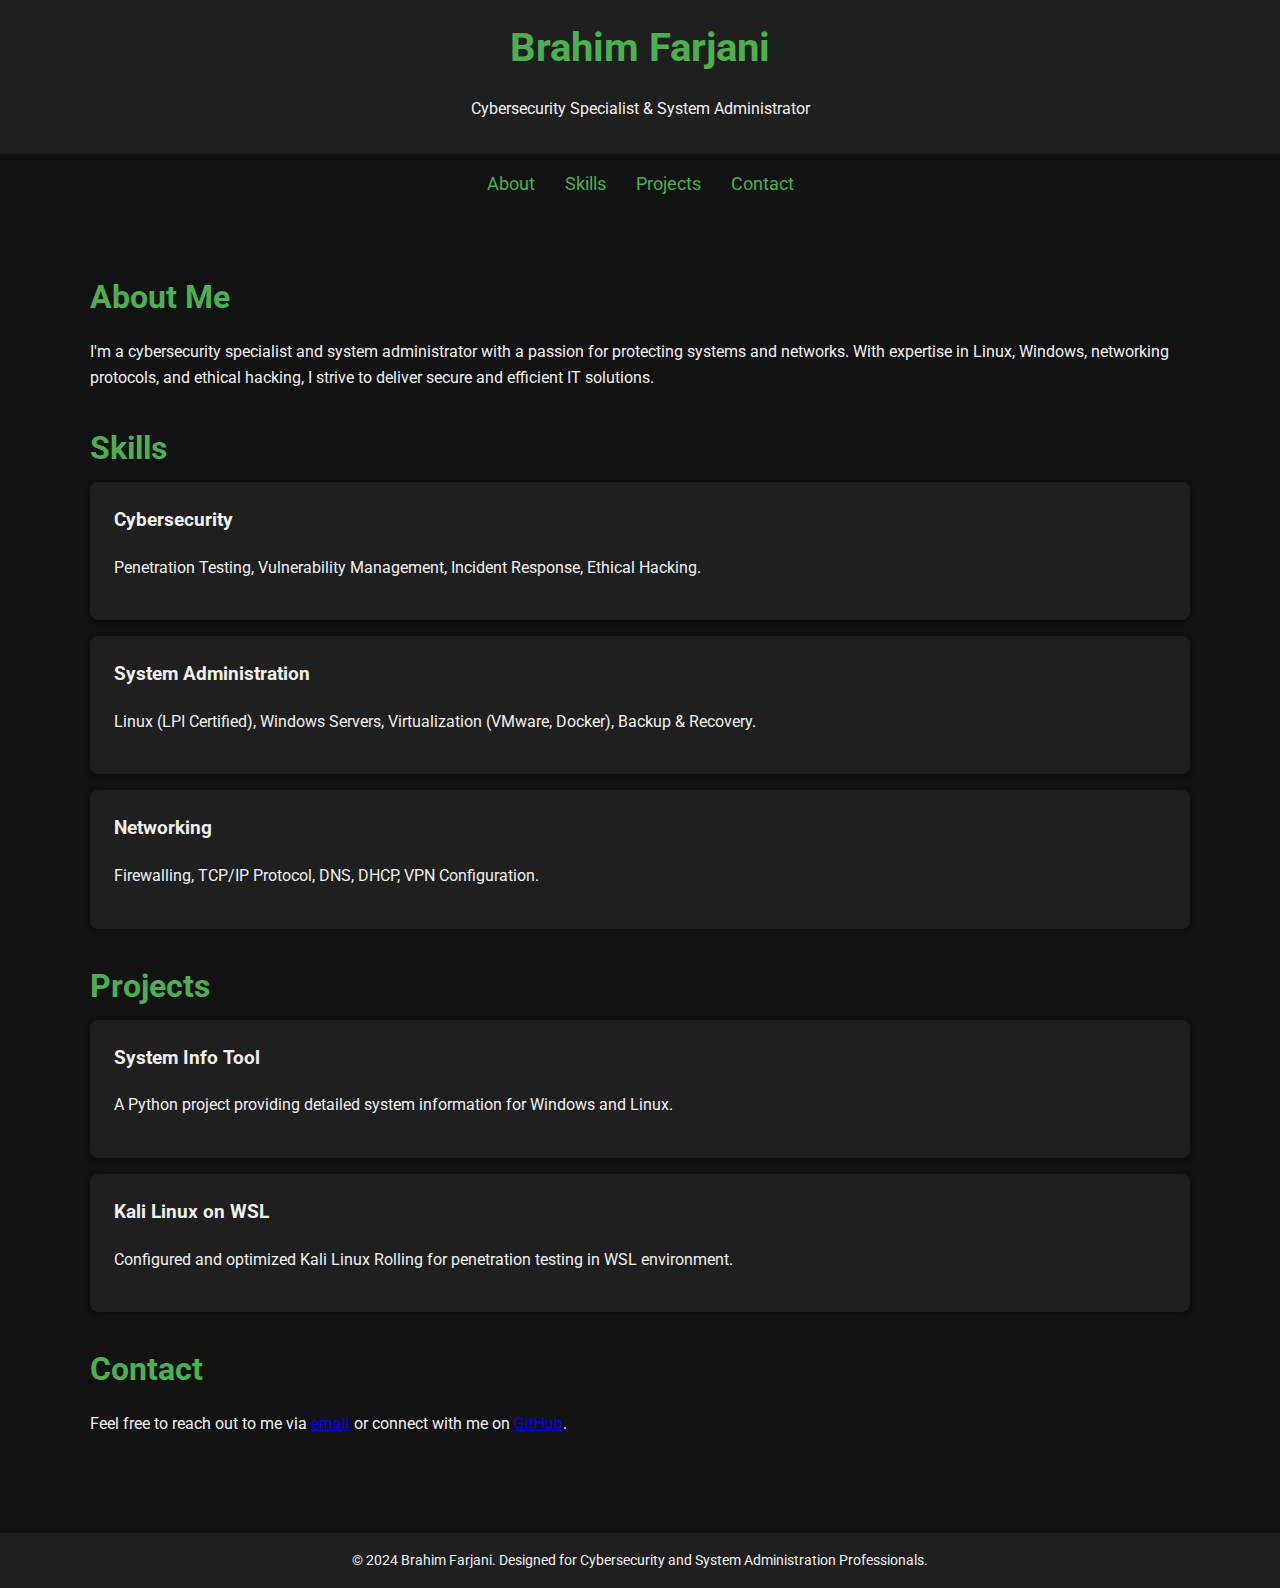
<file: pages/home.html>
<!DOCTYPE html>
<html lang="en">
<head>
    <meta charset="UTF-8">
    <meta name="viewport" content="width=device-width, initial-scale=1.0">
    <title>Brahim Farjani - Cybersecurity & System Administrator</title>
    <link href="https://fonts.googleapis.com/css2?family=Roboto:wght@400;700&display=swap" rel="stylesheet">
    <style>
        body {
            margin: 0;
            font-family: 'Roboto', sans-serif;
            background-color: #121212;
            color: #f0f0f0;
            line-height: 1.6;
        }
        header {
            background-color: #1f1f1f;
            padding: 1rem;
            text-align: center;
        }
        header h1 {
            margin: 0;
            font-size: 2.5rem;
            color: #4caf50;
        }
        nav {
            margin: 1rem auto;
            display: flex;
            justify-content: center;
        }
        nav a {
            text-decoration: none;
            color: #4caf50;
            margin: 0 15px;
            font-size: 1.1rem;
        }
        nav a:hover {
            text-decoration: underline;
        }
        .container {
            padding: 2rem;
            max-width: 1100px;
            margin: auto;
        }
        .section {
            margin-bottom: 2rem;
        }
        .section h2 {
            font-size: 2rem;
            color: #4caf50;
            margin-bottom: 0.5rem;
        }
        .card {
            background-color: #1f1f1f;
            padding: 1.5rem;
            border-radius: 8px;
            margin-bottom: 1rem;
            box-shadow: 0 2px 5px rgba(0, 0, 0, 0.5);
        }
        .card h3 {
            margin-top: 0;
            color: #f0f0f0;
        }
        footer {
            background-color: #1f1f1f;
            text-align: center;
            padding: 1rem;
            margin-top: 2rem;
        }
        footer p {
            margin: 0;
            font-size: 0.9rem;
        }
        footer a {
            color: #4caf50;
            text-decoration: none;
        }
    </style>
</head>
<body>
    <header>
        <h1>Brahim Farjani</h1>
        <p>Cybersecurity Specialist & System Administrator</p>
    </header>
    <nav>
        <a href="#about">About</a>
        <a href="#skills">Skills</a>
        <a href="#projects">Projects</a>
        <a href="#contact">Contact</a>
    </nav>
    <div class="container">
        <section id="about" class="section">
            <h2>About Me</h2>
            <p>I'm a cybersecurity specialist and system administrator with a passion for protecting systems and networks. With expertise in Linux, Windows, networking protocols, and ethical hacking, I strive to deliver secure and efficient IT solutions.</p>
        </section>
        <section id="skills" class="section">
            <h2>Skills</h2>
            <div class="card">
                <h3>Cybersecurity</h3>
                <p>Penetration Testing, Vulnerability Management, Incident Response, Ethical Hacking.</p>
            </div>
            <div class="card">
                <h3>System Administration</h3>
                <p>Linux (LPI Certified), Windows Servers, Virtualization (VMware, Docker), Backup & Recovery.</p>
            </div>
            <div class="card">
                <h3>Networking</h3>
                <p>Firewalling, TCP/IP Protocol, DNS, DHCP, VPN Configuration.</p>
            </div>
        </section>
        <section id="projects" class="section">
            <h2>Projects</h2>
            <div class="card">
                <h3>System Info Tool</h3>
                <p>A Python project providing detailed system information for Windows and Linux.</p>
            </div>
            <div class="card">
                <h3>Kali Linux on WSL</h3>
                <p>Configured and optimized Kali Linux Rolling for penetration testing in WSL environment.</p>
            </div>
        </section>
        <section id="contact" class="section">
            <h2>Contact</h2>
            <p>Feel free to reach out to me via <a href="mailto:your.email@example.com">email</a> or connect with me on <a href="https://github.com/BrahimFarjani">GitHub</a>.</p>
        </section>
    </div>
    <footer>
        <p>&copy; 2024 Brahim Farjani. Designed for Cybersecurity and System Administration Professionals.</p>
    </footer>
</body>
</html>
</file>
